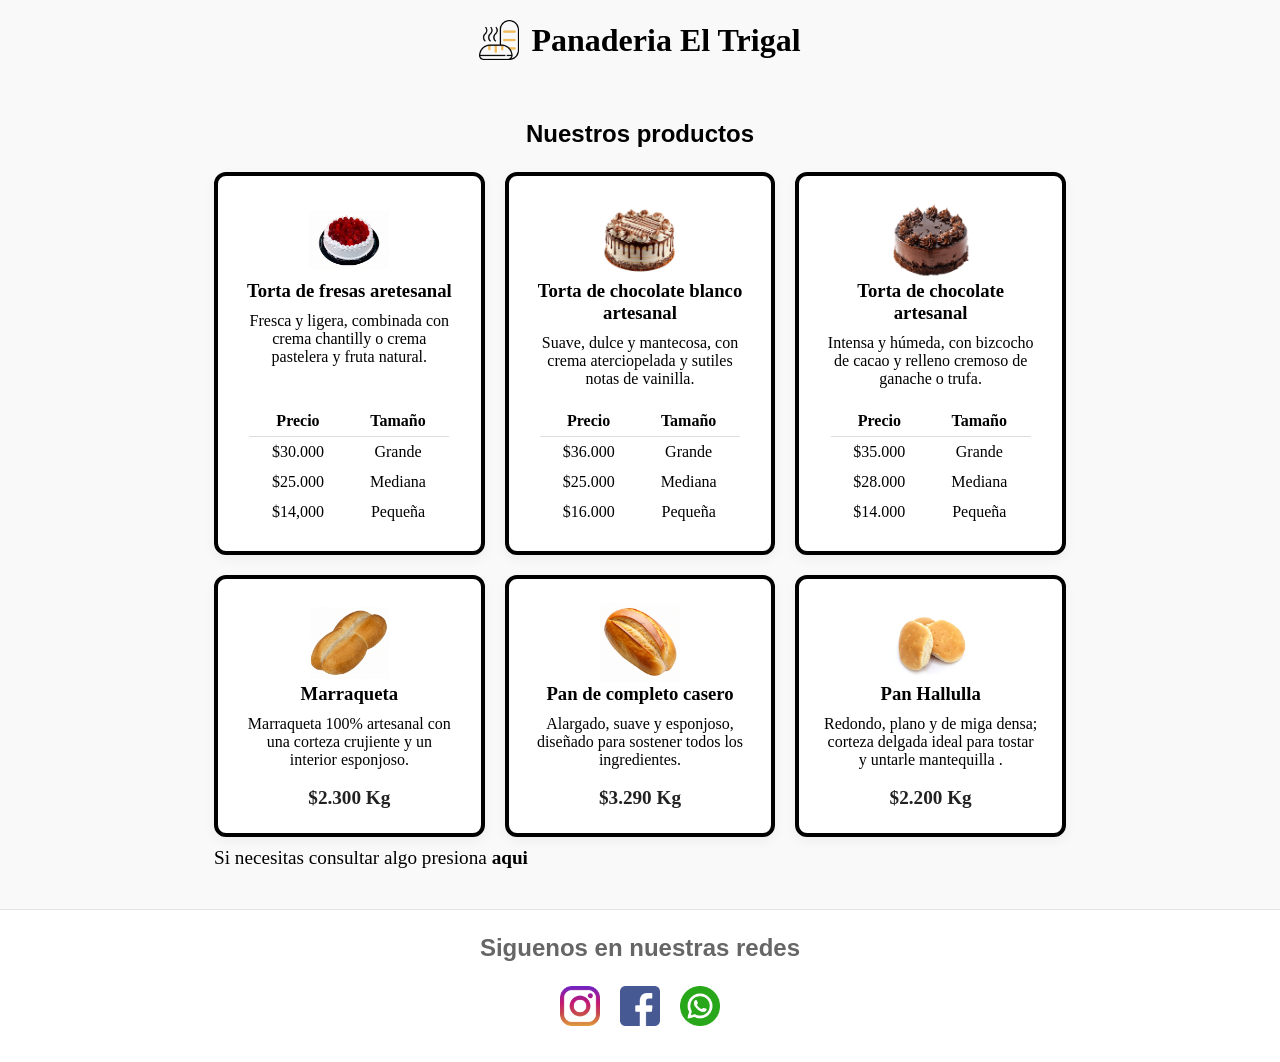
<file: index.html>
<!DOCTYPE html>
<html lang="en">
<head>
    <meta charset="UTF-8">
    <meta name="viewport" content="width=device-width, initial-scale=1.0">
    <link rel="stylesheet" href="styles/style.css">
    <title>ActividadGuia08</title>
</head>
<body>
    <header>

        <div class="logo-titulo">
            <img src="images/un-pan.png" class="logo-panaderia-titulo" alt="logo-panaderia">
            <h1>Panaderia El Trigal</h1>
        </div>

    </header>

    <main>
        <section class="catalogo-productos">

            <h2>Nuestros productos</h2>

            <section class="productos">

                <section class="producto">
                    <img src="images/totafresa.jpg" class="foto-producto" alt="">
                    <h3>Torta de fresas aretesanal</h3>
                    <p>Fresca y ligera, combinada con crema chantilly o crema pastelera y fruta natural.</p>
                    <table class="tabla-producto">
                        <thead>
                            <tr>
                                <th scope="col">Precio</th>
                                <th scope="col">Tamaño</th>
                            </tr>
                        </thead>
                        <tbody>
                            <tr>
                                <td>$30.000</td>
                                <td>Grande</td>
                            </tr>
                            <br>
                            <tr>
                                <td>$25.000</td>
                                <td>Mediana</td>
                            </tr>
                            <tr>
                                <td>$14,000</td>
                                <td>Pequeña</td>
                            </tr>
                        </tbody>
                    </table>
                </section>
                <section class="producto">
                    <img src="images/delicious-cake-with-chocolate-topping-and-drizzle-on-transparent-background-free-png.webp" class="foto-producto" alt="">
                    <h3>Torta de chocolate blanco artesanal</h3>
                    <p>Suave, dulce y mantecosa, con crema aterciopelada y sutiles notas de vainilla.</p>
                    <table class="tabla-producto">
                        <br>
                        <thead>
                            <tr>
                                <th scope="col">Precio</th>
                                <th scope="col">Tamaño</th>
                            </tr>
                        </thead>
                        <tbody>
                            <tr>
                                <td>$36.000</td>
                                <td>Grande</td>
                            </tr>

                            <tr>
                                <td>$25.000</td>
                                <td>Mediana</td>
                            </tr>
                            <tr>
                                <td>$16.000</td>
                                <td>Pequeña</td>
                            </tr>
                        </tbody>
                    </table>
                </section>
                <section class="producto">
                    <img src="images/rich-and-creamy-classic-chocolate-cake-png.webp" class="foto-producto" alt="">
                    <h3>Torta de chocolate artesanal</h3>
                    <p>Intensa y húmeda, con bizcocho de cacao y relleno cremoso de ganache o trufa.</p>
                    <table class="tabla-producto">
                        <thead>
                            <tr>
                                <th scope="col">Precio</th>
                                <th scope="col">Tamaño</th>
                            </tr>
                        </thead>
                        <tbody>
                            <br>
                            <tr>
                                <td>$35.000</td>
                                <td>Grande</td>
                            </tr>
                            <tr>
                                <td>$28.000</td>
                                <td>Mediana</td>
                            </tr>
                            <tr>
                                <td>$14.000</td>
                                <td>Pequeña</td>
                            </tr>
                        </tbody>
                    </table>
                </section>

                <section class="producto">
                    <img src="images/Gemini_Generated_Image_l9xbm7l9xbm7l9xb.jpg" class="foto-producto" alt="">
                    <h3>Marraqueta</h3>
                    <p>Marraqueta 100% artesanal con una corteza crujiente y un interior esponjoso.</p>
                    <br>
                    <p class="precio-pan">$2.300 Kg</p>
                </section>

                <section class="producto">
                    <img src="images/Gemini_Generated_Image_p5gppp5gppp5gppp.jpg" class="foto-producto" alt="">
                    <h3>Pan de completo casero</h3>
                    <p>Alargado, suave y esponjoso, diseñado para sostener todos los ingredientes.</p>
                    <br>
                    <p class="precio-pan">$3.290 Kg</p>
                </section>

                <section class="producto">
                    <img src="images/Hallullas.jpg" class="foto-producto" alt="">
                    <h3>Pan Hallulla</h3>
                    <p>Redondo, plano y de miga densa; corteza delgada ideal para tostar y untarle mantequilla .</p>
                    <br>
                    <p class="precio-pan">$2.200 Kg</p>
                </section>
            </section>
            <label for="" class="link-formulario">Si necesitas consultar algo presiona <a href="formulario.html"><strong>aqui</strong></a></label>
        </section>

    </main>

    <footer>
        <h2>Siguenos en nuestras redes</h2>
        <ul class="redes-sociales">
            <li>
                <a href="#" target="_blank" rel="noopener noreferrer">
                    <img src="images/instagram.png" alt="logo-instagram">
                </a>
            </li>

            <li>
                <a href="#" target="_blank" rel="noopener noreferrer">
                    <img src="images/facebook.png" alt="logo-facebook">
                </a>
            </li>
            <li>
                <a href="#" target="_blank">
                    <img src="images/whatsapp.png" alt="logo-whatsapp">
                </a>
            </li>
        </ul>
    </footer>
</body>
</html>
</file>
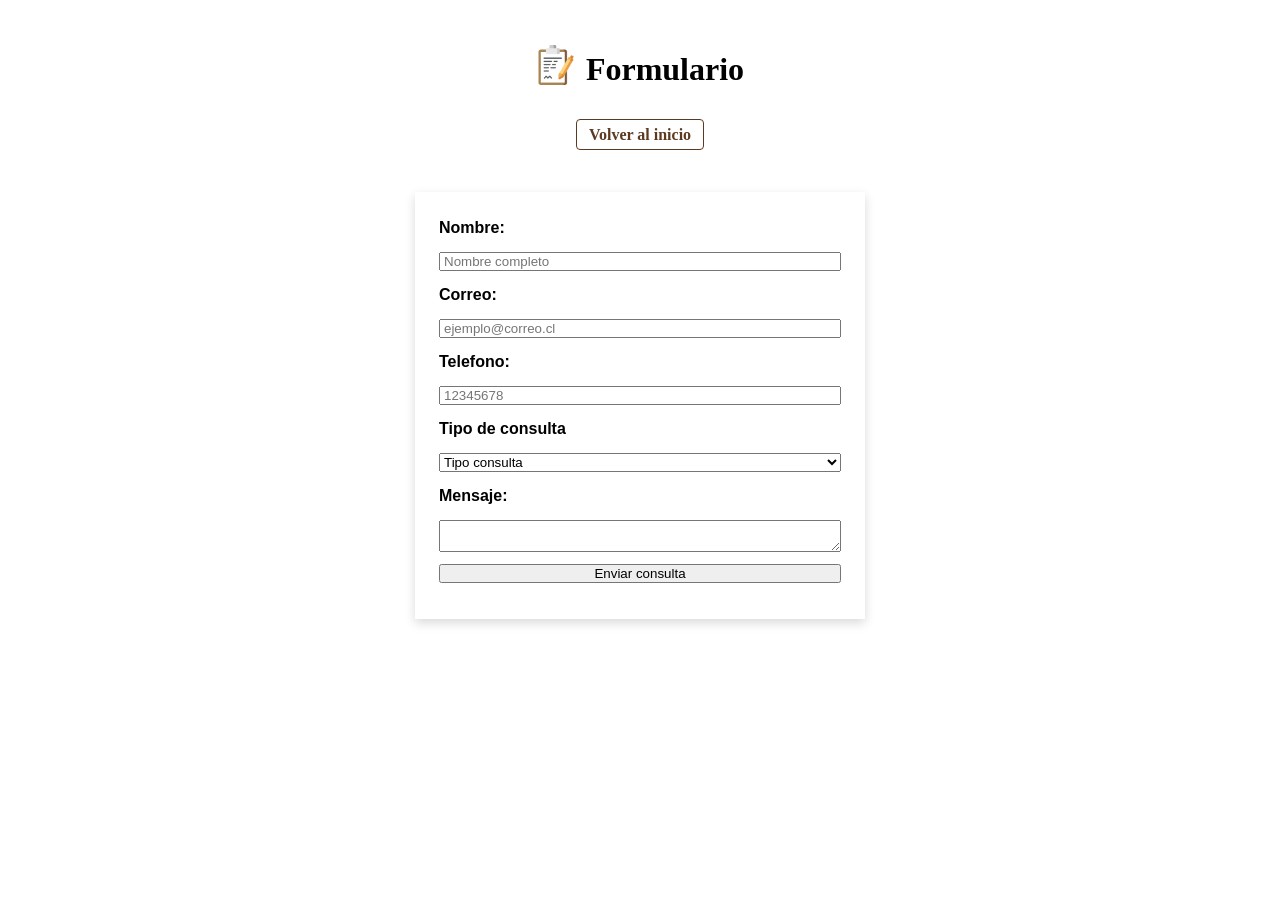
<file: formulario.html>
<!DOCTYPE html>
<html lang="es">
<head>
    <meta charset="UTF-8">
    <meta name="viewport" content="width=device-width, initial-scale=1.0">
    <link rel="stylesheet" href="styles/formulario.css">
    <script src="scripts/funciones.js" defer></script>
    <title>Formulario Panaderia El Trigal</title>
</head>
<body>

    <header>
        <div class="logo-titulo">
            <img src="images/portapapeles.png" class="logo-formulario" alt="logo-formulario">
            <h1>Formulario</h1>
        </div>
        <nav class="navbar">
            <ul>
                <li><a href="index.html">Volver al inicio</a></li>
            </ul>
        </nav>
    </header>
    <main>

        <form id="formulario" novalidate>
            <label for="nombre-completo">Nombre:</label>
            <input type="text" id="nombre-completo" placeholder="Nombre completo" required>

            <label for="correo">Correo:</label>
            <input type="email" id="correo" placeholder="ejemplo@correo.cl" required>

            <label for="telefono">Telefono:</label>
            <input type="text" id="telefono" placeholder="12345678">

            <label for="tipo-consulta">Tipo de consulta</label>
            <select  id="tipo-consulta" required>
                <option value="">Tipo consulta</option>
                <option>Consulta general</option>
                <option>Pedido especial</option>
                <option>Reclamo</option>
                <option>Otro</option>
            </select>

            <label for="Mensaje">Mensaje:</label>
            <textarea  id="mensaje" rows="2" required></textarea>

            <button type="submit">Enviar consulta</button>
            <p id="mensaje-confirmacion"></p>
        </form>
    </main>

    <footer>

    </footer>
    
</body>
</html>
</file>
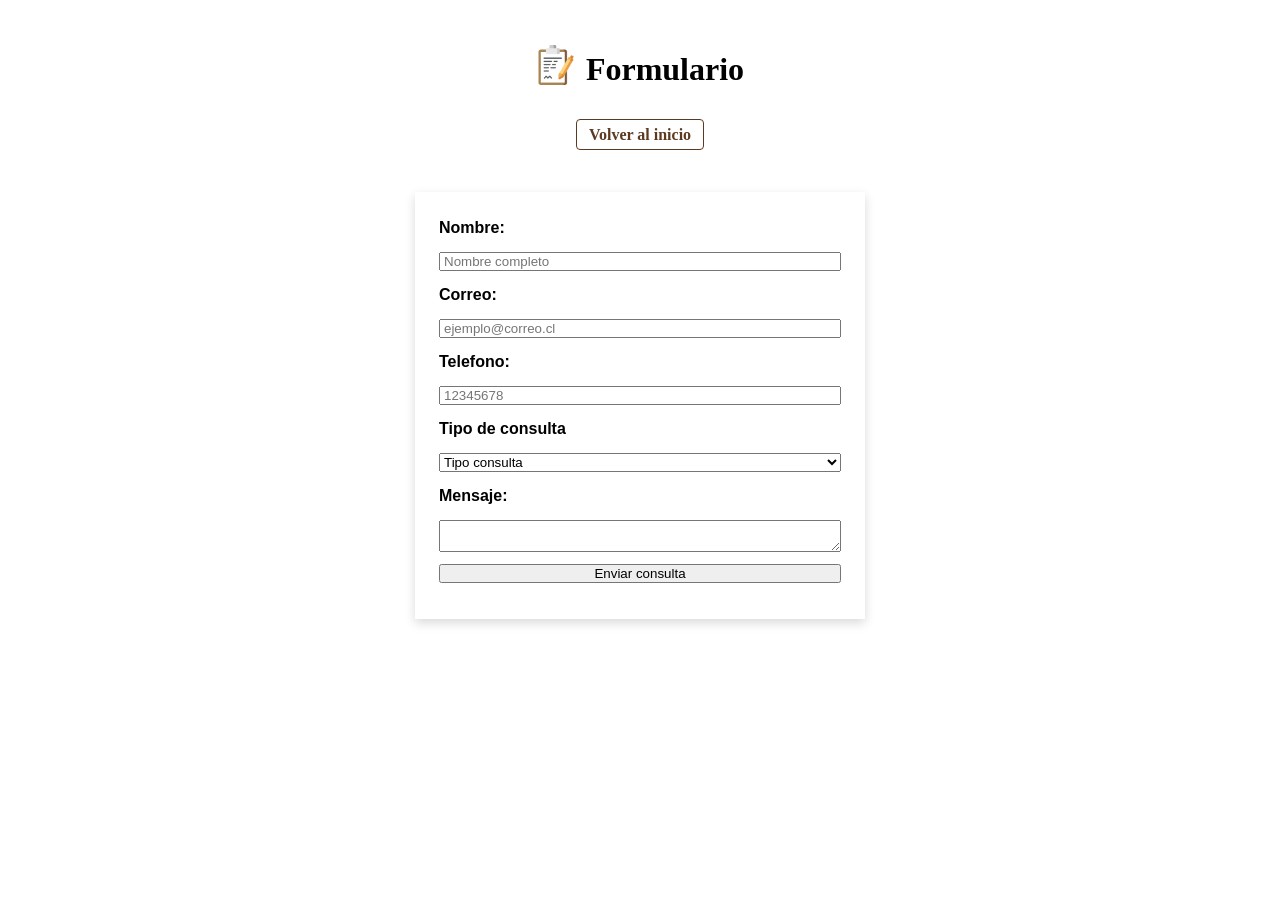
<file: Index/formulario.html>
<!DOCTYPE html>
<html lang="es">
<head>
    <meta charset="UTF-8">
    <meta name="viewport" content="width=device-width, initial-scale=1.0">
    <link rel="stylesheet" href="/styles/formulario.css">
    <script src="/scripts/funciones.js" defer></script>
    <title>Formulario Panaderia El Trigal</title>
</head>
<body>

    <header>
        <div class="logo-titulo">
            <img src="/images/portapapeles.png" class="logo-formulario" alt="logo-formulario">
            <h1>Formulario</h1>
        </div>
        <nav class="navbar">
            <ul>
                <li><a href="/index.html">Volver al inicio</a></li>
            </ul>
        </nav>
    </header>
    <main>

        <form id="formulario" novalidate>
            <label for="nombre-completo">Nombre:</label>
            <input type="text" id="nombre-completo" placeholder="Nombre completo" required>

            <label for="correo">Correo:</label>
            <input type="email" id="correo" placeholder="ejemplo@correo.cl" required>

            <label for="telefono">Telefono:</label>
            <input type="text" id="telefono" placeholder="12345678">

            <label for="tipo-consulta">Tipo de consulta</label>
            <select  id="tipo-consulta" required>
                <option value="">Tipo consulta</option>
                <option>Consulta general</option>
                <option>Pedido especial</option>
                <option>Reclamo</option>
                <option>Otro</option>
            </select>

            <label for="Mensaje">Mensaje:</label>
            <textarea  id="mensaje" rows="2" required></textarea>

            <button type="submit">Enviar consulta</button>
            <p id="mensaje-confirmacion"></p>
        </form>
    </main>

    <footer>

    </footer>
    
</body>
</html>
</file>
<file: styles/style.css>
* {
    box-sizing: border-box;
    margin: 0;
    padding: 0;
}

body {
    display: flex;
    min-height: 100vh;
    flex-direction: column;
    background-color: #f9f9f9;
}

/*== Inicio header ==  */


.logo-titulo {
    display: flex;
    align-items: center;
    justify-content: center;
    gap: 12px;
    padding: 20px 0;
}


.logo-panaderia-titulo {
    height: 40px;
    width: 40px;
    object-fit: contain;
}

/* == Fin header == */


/* == Inicio main == */

main {
    flex: 1;
    max-width: 900px;
    margin: 40px auto;
    padding: 0 24px;
    width: 100%;
}

h2 {
    text-align: center;
    margin-bottom: 24px;
    font-family: 'Franklin Gothic Medium', 'Arial Narrow', Arial, sans-serif;
}
.productos {
    display: grid;
    grid-template-columns: repeat(3,1fr);
    gap: 20px;
    width: 100%;
    margin-bottom: 10px;
}

.foto-producto{
    height: 80px;
    width: 80px;
    object-fit: contain;
}
.productos h3 {
    margin-bottom: 10px;
}

.tabla-producto {
    margin-top: auto;             
    margin-left: auto;            
    margin-right: auto;
    width: 100%;
    max-width: 200px;
    border-collapse: collapse;
    padding-top: 15px;
}

.tabla-producto th, .tabla-producto td {
    text-align: center;
    padding: 6px 10px;
}

.tabla-producto th {
    font-weight: bold;
    border-bottom: 1px solid #ddd;
}
.precio-pan {
    margin-top: auto;             
    font-weight: bold;
    font-size: larger;
    color: #222;
}
.producto {
    display: flex;
    flex-direction: column;
    align-items: center;          
    background-color: white;
    border: 1px solid #e0e0e0;
    border-radius: 12px;
    box-shadow: 0 4px 12px rgba(0, 0, 0, 0.05);
    padding: 24px;
    text-align: center;
    transition: transform 0.2s ease;
    border: 4px solid;
}

.producto:hover {
    transform: scale(1.05);
}

@media (max-width: 600px) {
    .productos {
        grid-template-columns: 1fr;
    }
    .nosotros {
        flex-direction: column;
    }
}

a {
    text-decoration: none;
    color: black;
}

a:hover {
    text-decoration: underline;
}

/* == fin main == */


/* == Inicio footer  */
footer {
    text-align: center;
    padding: 24px 16px;
    color: #666;
    background-color: #ffffff;
    border-top: 1px solid #e5e5e5;
}


.redes-sociales {
    list-style: none;
    display: flex;
    justify-content: center;
    align-items: center;
    gap: 20px;
    margin-bottom: 8px;
}

.redes-sociales img {
    width: 40px;
    height: 40px;
    object-fit: contain;
    transition: transform 0.1s ease;
}

.redes-sociales a:hover img {
    transform: scale(1.2);
}

.nosotros {
    display: flex;
    list-style: none;
    gap: 10px;
    justify-content: center;
    margin-bottom: 10px;
}

.nosotros .link-footer {
    text-decoration: none;
    color: #111;
}

.link-footer:hover {
    text-decoration: underline;
}

.link-formulario  {
    font-size: larger;
}

/* == Fin footer  */
</file>
<file: styles/formulario.css>
* {
    box-sizing: border-box;
    margin: 0;
    padding: 0;
}
body {
    line-height: 1.5;
}

/* === Inicio header === */
header {
    padding: 15px 20px;
    display: flex;
    flex-direction: column;
    align-items: center;
}

.logo-titulo {
    display: flex;
    justify-content: center;
    gap: 10px;
    padding: 20px;
    margin: 10px;
}

.logo-formulario {
    height: 40px;
    width: 40px;
    object-fit: contain;
}

.navbar ul {
    list-style: none;
    display: flex;
    justify-content: center;
}

.navbar a {
    text-decoration: none;
    color: #5c3a21;
    font-weight: bold;
    font-size: 1rem;
    padding: 6px 12px;
    border-radius: 4px;
    border: 1px solid;
}

.navbar a:hover {
    background-color: #f2ede4;
    color: #c98a42;
}
/* === Fin header === */


/* === Inicio main === */
main {
    padding: 30px 15px;
}
#formulario {
    display: flex;
    flex-direction: column;
    gap: 12px;
    width: 100%;
    max-width: 450px;
    margin: 0 auto;
    font-family: Arial, Helvetica, sans-serif;
    padding: 24px;
    box-shadow: 0 4px 10px rgba(0, 0, 0, 0.15);
}

#formulario input::placeholder {
    padding: 3px;
}

#formulario label {
    font-weight: 700;
}
.campo-error {
    border: 2px solid #a3242f;
    background: #fbe9ea;
}

#mensaje-confirmacion {
    font-weight: bold;
    color: #2b6cb0;
}

/* === Fin main === */

/* === Inicio footer === */
/* === Fin footer === */
</file>
